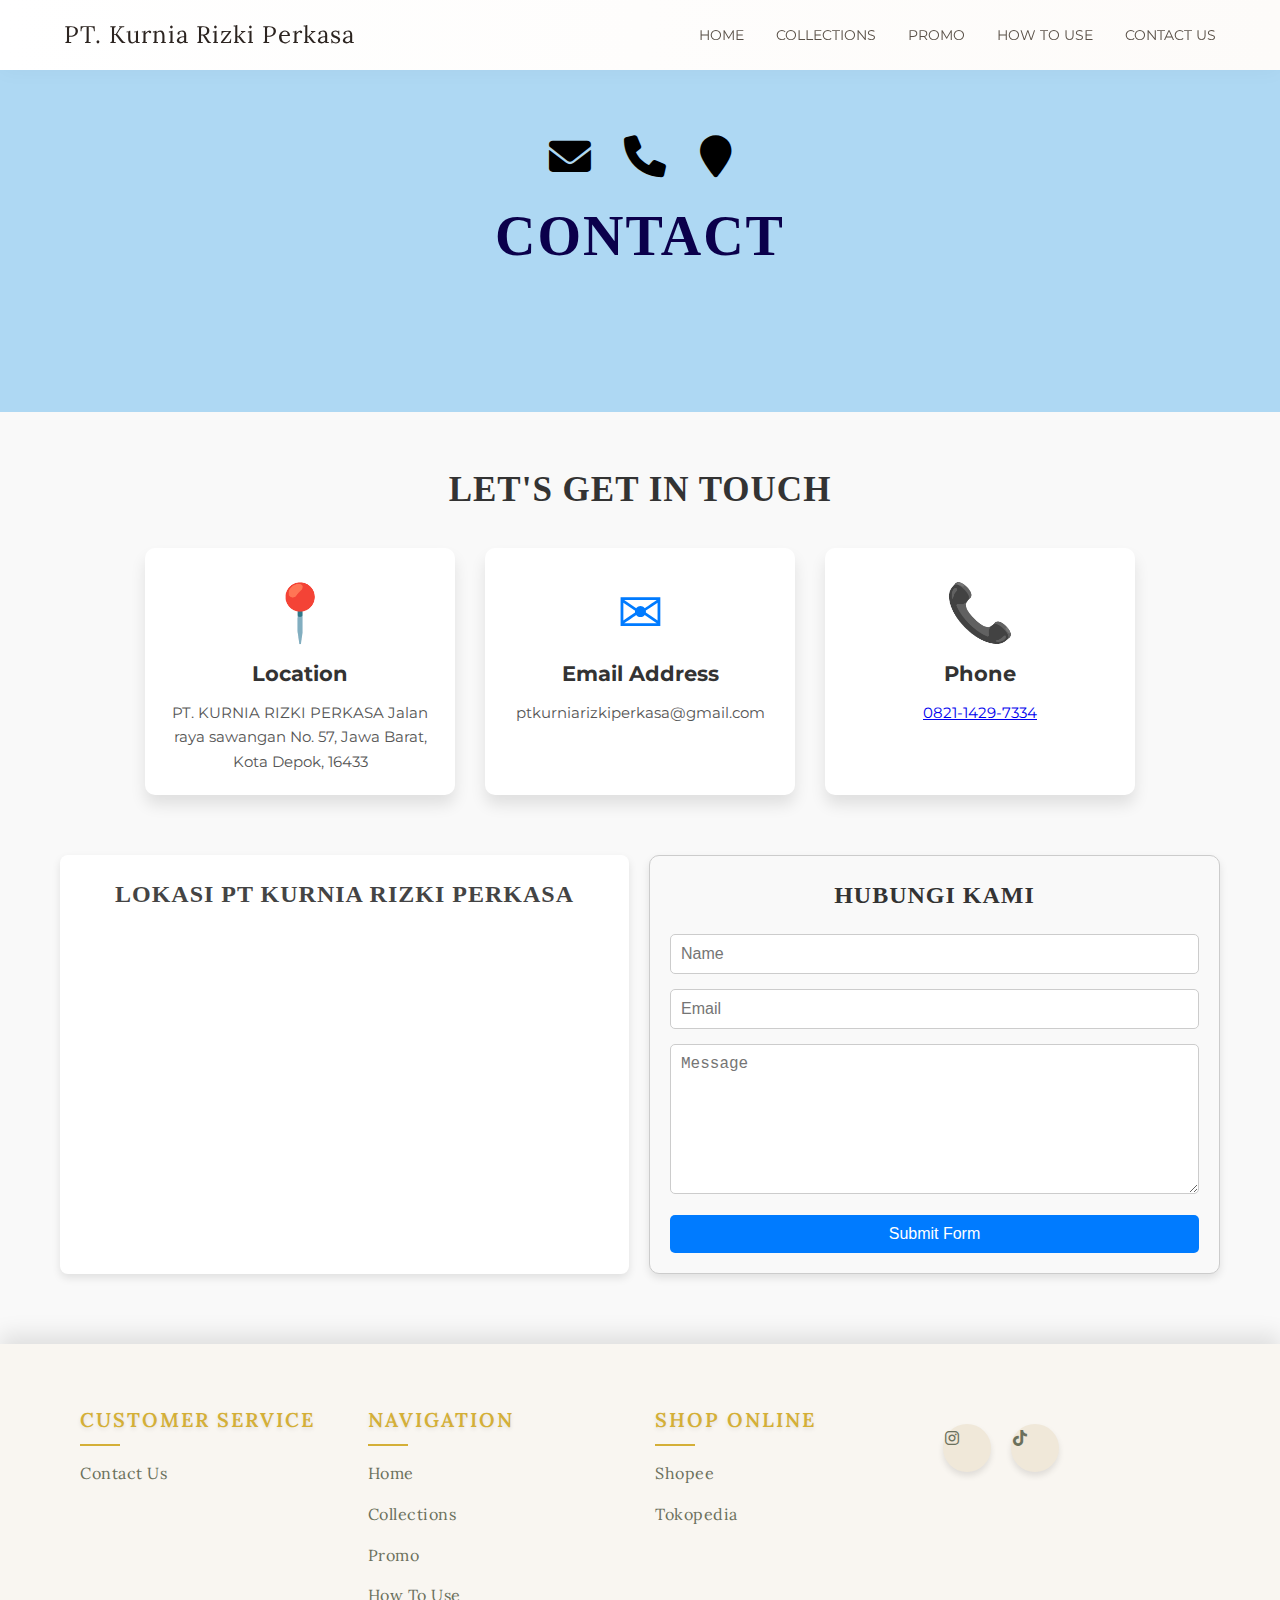
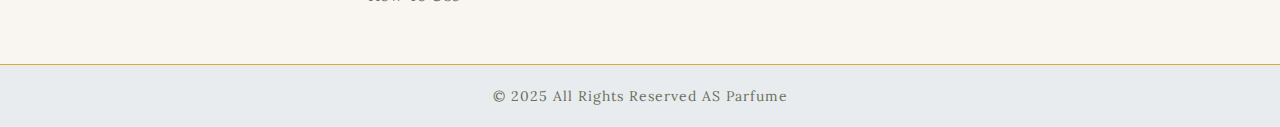
<file: contact index.html>
<!DOCTYPE html>
<html lang="en">
<head>
    <meta charset="UTF-8">
    <meta name="viewport" content="width=device-width, initial-scale=1.0">
    <link href="https://cdnjs.cloudflare.com/ajax/libs/font-awesome/6.0.0-beta3/css/all.min.css" rel="stylesheet">
    <link rel="stylesheet" href="./CSS/contact.css" />
    <title>PT. Kurnia Rizki Perkasa</title>
   </head>
   <body>
    <header class="header">
        <nav class="navbar">
            <a href="#" class="logo">PT. Kurnia Rizki Perkasa</a>
            <div class="nav-links">
                <a href="index.html">Home</a>
                <a href="produk index.html">Collections</a>
                <a href="promo index.html">Promo</a>
                <a href="howtouse index.html">How To Use</a>
                <a href="contact index.html">Contact Us</a>
            </div>
            <div class="hamburger">
                <span></span>
                <span></span>
                <span></span>
            </div>
        </nav>
    </header>
   
    <header class="hero">
        <div class="hero-content">
            <i class="contact-icon fa fa-envelope"></i> <!-- Email Icon -->
            <i class="contact-icon fa fa-phone"></i> <!-- Phone Icon -->
            <i class="contact-icon fa fa-map-marker"></i> <!-- Location Icon -->
            <h1>Contact</h1>
        </div>
    </header>
    
    <section class="contact-section">
        <h2>Let's Get In Touch</h2>
        <div class="contact-info">
            <div class="info-box">
                <span class="icon">📍</span>
                <h3>Location</h3>
                <p>PT. KURNIA RIZKI PERKASA

                    Jalan raya sawangan No. 57,
                    
                    Jawa Barat, Kota Depok,
                    16433</p>
            </div>
            <div class="info-box">
                <span class="icon">✉</span>
                <h3>Email Address</h3>
                <p>ptkurniarizkiperkasa@gmail.com </p>
            </div>
            <div class="info-box">
                <span class="icon">📞</span>
                <h3>Phone</h3>
                <p><a href="https://wa.me/082114297334" target="_blank">0821-1429-7334</a></p> <!-- WhatsApp link -->
            </div>
        </div>
        <div class="contact-map-container">
            <div class="map">
                <h2>Lokasi PT KURNIA RIZKI PERKASA</h2>
                <iframe 
                    src="https://www.google.com/maps/embed?pb=!1m18!1m12!1m3!1d3966.6214982642455!2d106.79293337476414!3d-6.394612262518912!2m3!1f0!2f0!3f0!3m2!1i1024!2i768!4f13.1!3m3!1m2!1s0x2e69e9c346203723%3A0x668b00c116cf8870!2sPT%20KURNIA%20RIZKI%20PERKASA!5e0!3m2!1sid!2sid!4v1691654160543!5m2!1sid!2sid"
                    allowfullscreen
                    loading="lazy"
                    referrerpolicy="no-referrer-when-downgrade">
                </iframe>
            </div>
            <div class="contact-form">
                <h2>Hubungi Kami</h2>
                <form action="https://api.web3forms.com/submit" method="POST">

                    <!-- Replace with your Access Key -->
                    <input type="hidden" name="access_key" value="1f717305-7b37-43a5-a73f-1b1b482a0a72">
                   
                    <input type="text" name="name" placeholder="Name" required>
                    <input type="email" name="email" placeholder="Email" required>
                    <textarea name="message" placeholder="Message" required></textarea>
                  
                    <!-- Honeypot Spam Protection -->
                    <input type="checkbox" name="botcheck" class="hidden" style="display: none;">
                
                    <!-- Custom Confirmation / Success Page -->
                    <!-- <input type="hidden" name="redirect" value="https://mywebsite.com/thanks.html"> -->
                
                    <button type="submit">Submit Form</button>
                
                </form>
            </div>
        </div>
    </section>
    
    <footer class="footer">
        <div class="footer-container">
            <!-- Customer Service Column -->
            <div class="footer-column">
                <h3>CUSTOMER SERVICE</h3>
                <ul>
                    <li><a href="contact index.html">Contact Us</a></li>
                </ul>
            </div>
    
            <!-- Navigation Column -->
            <div class="footer-column">
                <h3>NAVIGATION</h3>
                <ul>
                    <li><a href="index.html">Home</a></li>
                    <li><a href="produk index.html">Collections</a></li>
                    <li><a href="promo index.html">Promo</a></li>
                    <li><a href="howtouse index.html">How To Use</a></li>
                </ul>
            </div>
    
            <!-- Shop Online Column -->
            <div class="footer-column">
                <h3>Shop Online</h3>
                <ul>
                    <li><a href="https://s.shopee.co.id/7V144KaegU">Shopee</a></li>
                    <li><a href="">Tokopedia</a></li>
                </ul>
            </div>
    
            <div class="social-icons">
              <a href="https://www.instagram.com/kurisaofficial_store?igsh=MTVlems0YWdnbXZvdA==" class="social-icon"><i class="fab fa-instagram"></i></a>
              <a href="https://www.tiktok.com/@kurisa_store?_t=ZS-8tOISSnOrtS&_r=1" class="social-icon"><i class="fab fa-tiktok"></i></a>
          </div>
          
        </div>
    
        <div class="copyright">
            © 2025 All Rights Reserved AS Parfume
        </div>
    </footer>

    <script src="./JavaScript/home.js"></script>

    </body>
    </html>
</file>
<file: CSS/contact.css>
/* Google Fonts Import */
@import url('https://fonts.googleapis.com/css2?family=Lora:wght@400;500;600&family=Montserrat:wght@300;400;500&display=swap');

/* Reset and Base Styles */
* {
    margin: 0;
    padding: 0;
    box-sizing: border-box;
}

:root {
    --primary-color: #9a8c7e;
    --secondary-color: #c4b5a5;
    --accent-color: #8c7355;
    --text-dark: #2c2420;
    --text-light: #595047;
    --background: #fdfbf9;
    --white: #ffffff;
}

body {
    font-family: 'Montserrat', sans-serif;
    font-size: 14px;
    line-height: 1.6;
    background-color: var(--background);
    color: var(--text-dark);
    min-height: 100vh;
}

/* Header and Navigation Styles */
.header {
    position: fixed;
    top: 0;
    left: 0;
    width: 100%;
    background: linear-gradient(to right, var(--white), var(--background));
    box-shadow: 0 2px 20px rgba(0, 0, 0, 0.03);
    z-index: 1000;
    backdrop-filter: blur(10px);
    animation: fadeIn 0.5s ease forwards;
}

.navbar {
    display: flex;
    justify-content: space-between;
    align-items: center;
    max-width: 1200px;
    margin: 0 auto;
    padding: 1rem 1.5rem;
}

/* Logo Styles */
.logo {
    font-family: 'Lora', serif;
    font-size: 1.5rem;
    color: var(--text-dark);
    text-decoration: none;
    letter-spacing: 1px;
    transition: color 0.3s ease;
}

.logo:hover {
    color: var(--accent-color);
}

/* Navigation Links */
.nav-links {
    display: flex;
    gap: 2rem;
    align-items: center;
}

.nav-links a {
    font-family: 'Montserrat', sans-serif;
    font-size: 0.9rem;
    font-weight: 400;
    color: var(--text-light);
    text-decoration: none;
    padding: 0.4rem 0;
    position: relative;
    transition: all 0.4s ease;
    text-transform: uppercase;
}

.nav-links a:after {
    content: '';
    position: absolute;
    width: 0;
    height: 1px;
    bottom: 0;
    left: 0;
    background: linear-gradient(to right, var(--primary-color), var(--secondary-color));
    transition: width 0.3s ease;
}

.nav-links a:hover {
    color: var(--accent-color);
}

.nav-links a:hover:after {
    width: 100%;
}

/* Hamburger Menu */
.hamburger {
    display: none;
    cursor: pointer;
    padding: 0.5rem;
}

.hamburger span {
    display: block;
    width: 25px;
    height: 2px;
    background-color: var(--text-dark);
    margin: 5px 0;
    transition: all 0.3s ease;
    border-radius: 2px;
}

.hamburger.active span:nth-child(1) {
    transform: rotate(45deg) translate(5px, 5px);
}

.hamburger.active span:nth-child(2) {
    opacity: 0;
}

.hamburger.active span:nth-child(3) {
    transform: rotate(-45deg) translate(7px, -6px);
}

/* Responsive Design */
@media screen and (max-width: 768px) {
    .navbar {
        padding: 1rem;
    }

    .hamburger {
        display: block;
    }

    .nav-links {
        position: fixed;
        top: 0;
        right: -100%;
        height: 100vh;
        width: 100%;
        max-width: 300px;
        background-color: var(--white);
        flex-direction: column;
        align-items: center;
        justify-content: center;
        gap: 2rem;
        padding: 2rem;
        transition: 0.4s ease;
        box-shadow: -5px 0 15px rgba(0, 0, 0, 0.05);
    }

    .nav-links.active {
        right: 0;
    }

    .logo {
        font-size: 1.3rem;
    }

    .nav-links a {
        font-size: 0.95rem;
    }
}

@media screen and (max-width: 480px) {
    .navbar {
        padding: 0.8rem;
    }

    .logo {
        font-size: 1.2rem;
    }

    .nav-links a {
        font-size: 0.9rem;
    }
}

/* Scroll Effect */
.header.scrolled {
    background: rgba(255, 255, 255, 0.95);
    box-shadow: 0 5px 20px rgba(0, 0, 0, 0.05);
}
/* Hero Section */
.hero {
    background-color: #aed8f3; /* Replace with your desired color */
    padding: 20px;
    text-align: center;
    padding: 120px 20px;
    text-align: center;
    color: rgb(11, 0, 75);
    font-family: 'Playfair Display', serif; /* Elegant, luxury font */
}
.contact-icon {
    font-size: 3em; /* Big icon size */
    margin: 15px;
    color: rgb(0, 0, 0);
    transition: color 0.3s ease, transform 0.3s ease;
}

.contact-icon:hover {
    transform: scale(1.3); /* Icon scaling effect */
}

.hero h1 {
    font-size: 4em; /* Slightly larger font for emphasis */
    margin-bottom: 10px;
    font-weight: bold;
    text-transform: uppercase;
    letter-spacing: 2px; /* Adds letter spacing for elegance */
}

.hero p {
    font-size: 1.5em;
    color: #000549;
    font-family: 'Lora', serif; /* Elegant font for subheading */
    font-style: italic; /* Adds a refined touch */
    line-height: 1.6;
}

/* Contact Section */
.contact-section {
    padding: 50px 20px;
    background-color: #f9f9f9;
    text-align: center;
    font-family: 'Montserrat', sans-serif; /* Modern sans-serif for clean look */
}

.contact-section h2 {
    font-size: 2.5em;
    margin-bottom: 30px;
    font-family: 'Playfair Display', serif;
    color: #333;
    font-weight: bold;
    text-transform: uppercase;
    letter-spacing: 1px;
}

.contact-info {
    display: flex;
    justify-content: center;
    gap: 30px;
    margin-bottom: 40px;
    flex-wrap: wrap;
}

.info-box {
    background-color: #fff;
    border-radius: 10px;
    box-shadow: 0 10px 15px rgba(0, 0, 0, 0.1);
    padding: 20px;
    text-align: center;
    width: 25%;
    min-width: 250px;
    transition: transform 0.3s ease-in-out;
}

.info-box:hover {
    transform: translateY(-10px);
}

.icon {
    font-size: 4em; /* Larger icon size for modern feel */
    color: #007BFF;
    margin-bottom: 15px;
    transition: color 0.3s ease-in-out;
}

.icon:hover {
    color: #0056b3; /* Hover effect for icon */
    transform: scale(1.1); /* Adds subtle zoom effect on hover */
}

.info-box h3 {
    font-size: 1.5em;
    margin-bottom: 10px;
    color: #333;
    font-family: 'Montserrat', sans-serif;
    font-weight: bold;
}

.info-box p {
    font-size: 1.1em;
    color: #555;
    line-height: 1.6;
}

/* Contact Form */
body {
    font-family: 'Lora', serif; /* Elegant serif font for body text */
    margin: 0;
    padding: 0;
    background-color: #f9f9f9;
    color: #333;
}

.contact-map-container {
    display: flex;
    gap: 20px;
    padding: 20px;
    max-width: 1200px;
    margin: auto;
    flex-wrap: wrap;
}

.map, .contact-form {
    flex: 1;
    min-width: 300px;
    background: #fff;
    border-radius: 8px;
    box-shadow: 0 4px 8px rgba(0, 0, 0, 0.1);
    padding: 20px;
}

.map iframe {
    width: 100%;
    height: 300px;
    border: none;
    border-radius: 8px;
}

.map h2, .contact-form h2 {
    font-size: 1.5rem;
    margin-bottom: 15px;
    text-align: center;
    color: #444;
    font-family: 'Playfair Display', serif;
    font-weight: bold;
}

/* Gaya dasar untuk formulir kontak */
.contact-form {
    max-width: 600px;
    margin: 0 auto;
    padding: 20px;
    border: 1px solid #ccc;
    border-radius: 10px;
    background-color: #f9f9f9;
}

.contact-form h2 {
    text-align: center;
    margin-bottom: 20px;
    color: #333;
}

.contact-form input[type="text"],
.contact-form input[type="email"],
.contact-form textarea {
    width: 100%;
    padding: 10px;
    margin-bottom: 15px;
    border: 1px solid #ccc;
    border-radius: 5px;
    font-size: 16px;
}

.contact-form textarea {
    height: 150px;
    resize: vertical;
}

.contact-form button {
    display: block;
    width: 100%;
    padding: 10px;
    background-color: #007bff;
    color: white;
    border: none;
    border-radius: 5px;
    font-size: 16px;
    cursor: pointer;
}

.contact-form button:hover {
    background-color: #0056b3;
}

/* Gaya untuk honeypot field */
.contact-form .hidden {
    display: none;
}
/* Responsive Design */
@media (max-width: 768px) {
    .hero h1 {
        font-size: 2.5em;
    }

    .hero p {
        font-size: 1.2em;
    }

    .contact-info {
        flex-direction: column;
        align-items: center;
        gap: 20px;
    }

    .info-box {
        width: 80%;
    }

    .contact-form {
        padding: 20px;
    }

    .contact-form button {
        font-size: 1em;
    }
}
/* Reset dasar */
* {
    margin: 0;
    padding: 0;
    box-sizing: border-box;
}

/* Footer Styles */
.footer {
    background: #f9f6f1; /* Creamy white background */
    color: #333333;
    width: 100vw;
    padding: 60px 0 0 0;
    font-family: 'Lora', serif;
    position: relative;
    box-shadow: 0 -10px 20px rgba(0, 0, 0, 0.1);
}

/* Footer Container */
.footer-container {
    width: 100%;
    display: grid;
    grid-template-columns: repeat(4, 1fr);
    gap: 30px;
    padding: 0 80px;
    margin-bottom: 40px;
}

/* Column Style */
.footer-column {
    display: flex;
    flex-direction: column;
}

.footer h3 {
    color: #d4af37; /* Elegant gold color */
    font-size: 20px;
    margin-bottom: 25px;
    font-weight: 600;
    text-transform: uppercase;
    letter-spacing: 2px;
    position: relative;
    text-shadow: 0 2px 4px rgba(0, 0, 0, 0.1);
}

.footer h3::after {
    content: '';
    position: absolute;
    left: 0;
    bottom: -10px;
    width: 40px;
    height: 2px;
    background: #d4af37;
}

.footer ul {
    list-style: none;
}

.footer ul li {
    margin-bottom: 15px;
}

.footer a {
    color: #6b705c; /* Soft earthy tone */
    text-decoration: none;
    font-size: 16px;
    transition: all 0.3s ease;
    display: inline-block;
    position: relative;
    font-weight: 300;
    letter-spacing: 0.5px;
}

.footer a:hover {
    color: #d4af37;
    transform: translateX(5px);
    text-shadow: 0 2px 4px rgba(0, 0, 0, 0.2);
}

/* Social Icons */
.social-icons {
    display: flex;
    gap: 20px;
    margin-top: 20px;
}

.social-icon {
    background: #f0e8d9; /* Light cream background */
    width: 48px;
    height: 48px;
    border-radius: 50%;
    display: flex;
    align-items: center;
    justify-content: center;
    color: #d4af37;
    font-size: 22px;
    transition: all 0.4s ease;
    border: 2px solid transparent;
    box-shadow: 0 4px 6px rgba(0, 0, 0, 0.1);
}

.social-icon:hover {
    background: #d4af37;
    color: #ffffff;
    transform: translateY(-5px);
    box-shadow: 0 6px 12px rgba(0, 0, 0, 0.2);
}

.social-icon i {
    transition: all 0.3s ease;
}

.social-icon:hover i {
    color: inherit;
}

/* Copyright Section */
.copyright {
    text-align: center;
    font-size: 14px;
    color: #6b705c;
    padding: 20px 0;
    background: #e9ecef; /* Light gray for separation */
    width: 100%;
    margin-top: 20px;
    letter-spacing: 1px;
    border-top: 1px solid #d4af37;
}

/* Hover effect for links */
.footer a::after {
    content: '';
    position: absolute;
    width: 0;
    height: 1px;
    bottom: -2px;
    left: 0;
    background-color: #d4af37;
    transition: width 0.3s ease;
}

.footer a:hover::after {
    width: 100%;
}

/* Responsive Design */
@media (max-width: 1024px) {
    .footer-container {
        grid-template-columns: repeat(2, 1fr);
        padding: 0 40px;
    }
}

@media (max-width: 768px) {
    .footer-container {
        grid-template-columns: 1fr;
        padding: 0 20px;
        text-align: center;
    }

    .footer h3 {
        font-size: 18px;
    }

    .footer h3::after {
        left: 50%;
        transform: translateX(-50%);
    }

    .social-icons {
        justify-content: center;
    }

    .footer a:hover {
        transform: none;
    }
}

/* Fix untuk container utama website */
body {
    margin: 0;
    padding: 0;
    width: 100vw;
    overflow-x: hidden;
}
</file>
